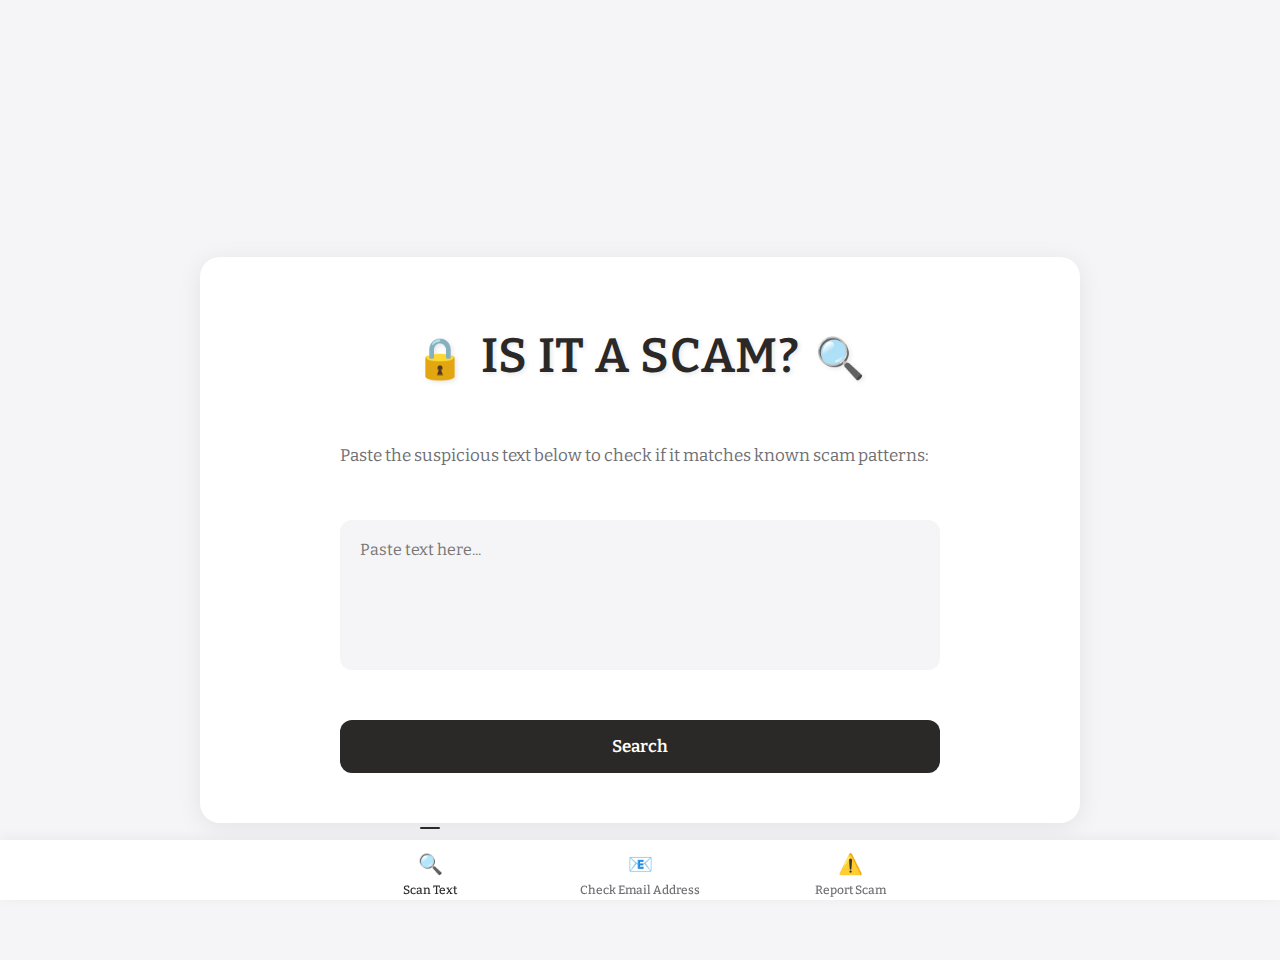
<file: index.html>
<!DOCTYPE html>
<html lang="en">
<head>
    <meta charset="UTF-8">
    <meta name="viewport" content="width=device-width, initial-scale=1.0, maximum-scale=1.0, user-scalable=no">
    <title>Is it a scam?</title>
    <link rel="preconnect" href="https://fonts.googleapis.com">
    <link rel="preconnect" href="https://fonts.gstatic.com" crossorigin>
    <link href="https://fonts.googleapis.com/css2?family=Bitter:ital,wght@0,100..900;1,100..900&display=swap" rel="stylesheet">
    <link rel="stylesheet" href="index.css">
</head>
<body>

    <div class="layout-container">
        <div class="main-content">
            <div class="container">
                <h1><span class="glitch-container">Is it a scam?</span></h1>
                <p>Paste the suspicious text below to check if it matches known scam patterns:</p>
                <textarea id="scamText" placeholder="Paste text here..."></textarea>
                <button id="checkScamButton">Search</button>
            </div>
        </div>
    </div>

    <div id="scamModal" class="modal">
        <div class="modal-content">
            <h2>⚠️!</h2>
            <p>This message matches known scam patterns.</p>
            <div class="scam-details"></div>
            <button id="closeModalButton">Close</button>
        </div>
    </div>

    <nav class="bottom-nav">
        <div class="nav-container">
            <a href="index.html" class="nav-button active">
                <span class="nav-icon">🔍</span>
                <span class="nav-text">Scan Text</span>
            </a>
            <a href="email.html" class="nav-button">
                <span class="nav-icon">📧</span>
                <span class="nav-text">Check Email Address</span>
            </a>
            <a href="report.html" class="nav-button">
                <span class="nav-icon">⚠️</span>
                <span class="nav-text">Report Scam</span>
            </a>
        </div>
    </nav>

    <script src="main.obfuscated.js"></script>
    <script>
        document.getElementById('checkScamButton').addEventListener('click', () => {
            checkScam();
        });
        document.getElementById('closeModalButton').addEventListener('click', () => {
            closeModal();
        });
    </script>
</body>
</html>
</file>
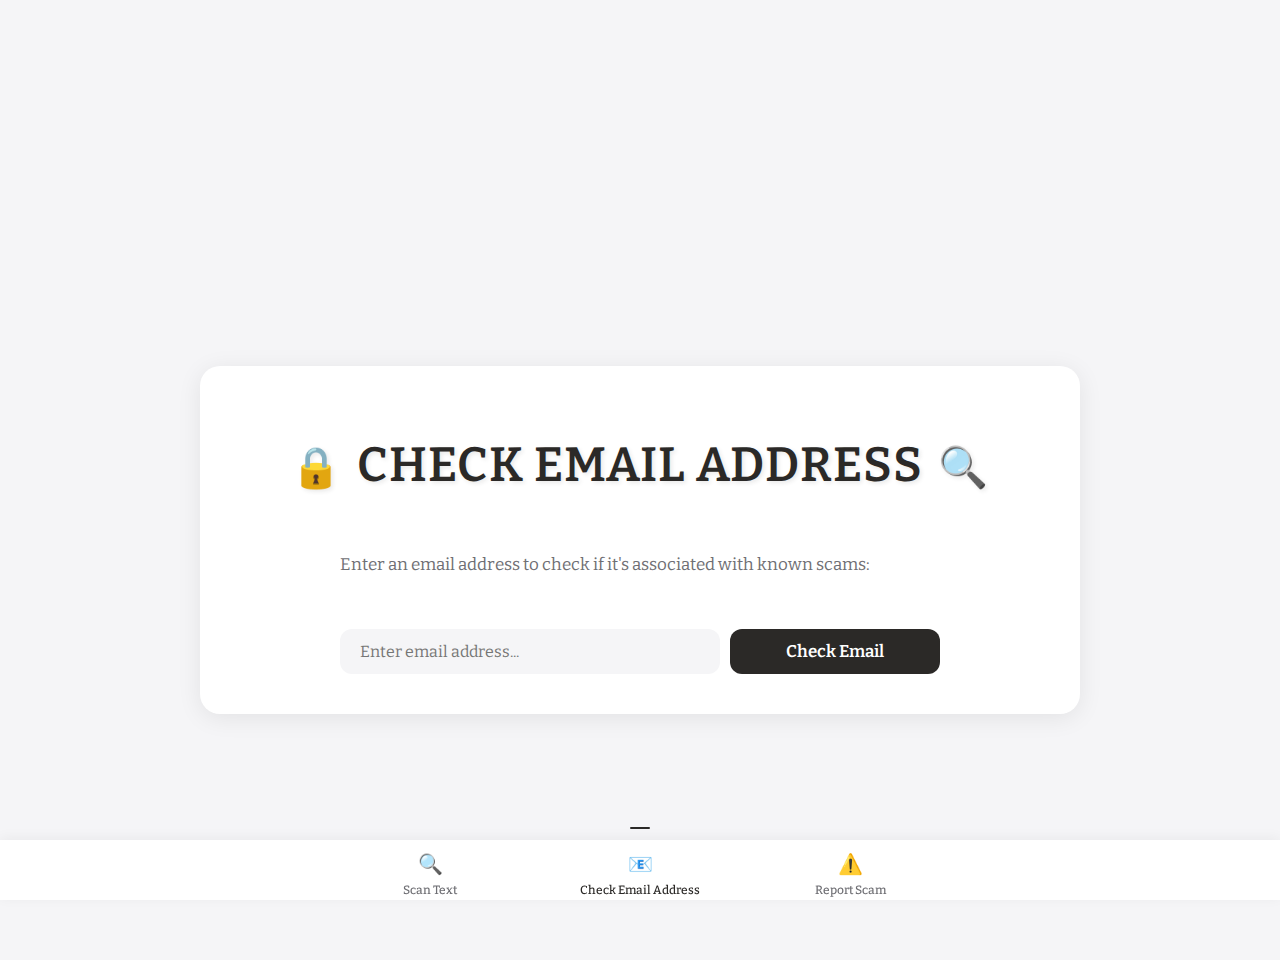
<file: email.html>
<!DOCTYPE html>
<html lang="en">
<head>
    <meta charset="UTF-8">
    <meta name="viewport" content="width=device-width, initial-scale=1.0, maximum-scale=1.0, user-scalable=no">
    <title>Check Email - Is it a scam?</title>
    <link rel="preconnect" href="https://fonts.googleapis.com">
    <link rel="preconnect" href="https://fonts.gstatic.com" crossorigin>
    <link href="https://fonts.googleapis.com/css2?family=Bitter:ital,wght@0,100..900;1,100..900&display=swap" rel="stylesheet">
    <link rel="stylesheet" href="index.css">
</head>
<body>
    <div class="layout-container">
        <div class="main-content">
            <div class="container">
                <h1><span class="glitch-container">Check Email Address</span></h1>
                <p>Enter an email address to check if it's associated with known scams:</p>
                <div class="email-input-wrapper">
                    <input type="email" id="emailInput" placeholder="Enter email address...">
                    <button id="checkEmailButton">Check Email</button>
                </div>
            </div>
        </div>
    </div>

    <div id="scamModal" class="modal">
        <div class="modal-content">
            <h2>⚠️!</h2>
            <p>This message matches known scam patterns.</p>
            <div class="scam-details"></div>
            <button id="closeModalButton">Close</button>
        </div>
    </div>

    <nav class="bottom-nav">
        <div class="nav-container">
            <a href="index.html" class="nav-button">
                <span class="nav-icon">🔍</span>
                <span class="nav-text">Scan Text</span>
            </a>
            <a href="email.html" class="nav-button active">
                <span class="nav-icon">📧</span>
                <span class="nav-text">Check Email Address</span>
            </a>
            <a href="report.html" class="nav-button">
                <span class="nav-icon">⚠️</span>
                <span class="nav-text">Report Scam</span>
            </a>
        </div>
    </nav>

    <script src="main.obfuscated.js"></script>
    <script>
        document.getElementById('checkEmailButton').addEventListener('click', () => {
            checkEmail();
        });
        document.getElementById('closeModalButton').addEventListener('click', () => {
            closeModal();
        });
    </script>
</body>
</html>
</file>
<file: index.css>
/* Styles*/
:root {
    --primary-color: #0077ed;
    --danger-color: #ff3b3b;
    --background-light: #ffffff;
    --background-dark: #f5f5f7;
    --text-color: #1d1d1f;
    --text-secondary: #6e6e73;
    --shadow-color: rgba(0, 0, 0, 0.08);
    --font-family: 'Bitter', -apple-system, BlinkMacSystemFont, 'Segoe UI', Roboto, sans-serif;
}

body {
    font-family: var(--font-family);
    background-color: var(--background-dark);
    color: var(--text-color);
    margin: 0;
    padding: 0;
    min-height: 100vh;
    line-height: 1.5;
    -webkit-font-smoothing: antialiased;
    display: flex;
    flex-direction: column;
    align-items: stretch;
    overflow-x: hidden;
    height: 100vh;
}

.layout-container {
    max-width: 100%;
    width: 100%;
    display: flex;
    justify-content: center;
    align-items: center;
    padding: 20px;
    box-sizing: border-box;
    flex: 1;
    height: calc(100vh - 60px);
    position: relative;
}

.container {
    width: 100%;
    min-width: 280px;
    max-width: 800px;
    flex: 0 1 auto;
    margin: 0;
    padding: 40px clamp(20px, 5%, 40px);
    padding-bottom: 20px;
    background-color: var(--background-light);
    border-radius: 20px;
    box-shadow: 0 4px 24px var(--shadow-color);
    border: none;
    display: flex;
    flex-direction: column;
    align-items: center;
}

h1 {
    font-family: 'Bitter', sans-serif;
    color: #2b2927;
    text-align: center;
    font-size: 48px;
    margin-bottom: 40px;
    font-weight: 600;
    letter-spacing: 1px;
    line-height: 1.1;
    position: relative;
    text-transform: uppercase;
    text-shadow: 2px 2px 4px rgba(43, 41, 39, 0.1);
}

h1::before {
    content: "🔒";
    font-size: 40px;
    margin-right: 15px;
}

h1::after {
    content: "🔍";
    font-size: 40px;
    margin-left: 15px;
}

.glitch-container {
    display: inline-block;
    position: relative;
    transition: all 0.3s ease;
    border-bottom: 3px solid transparent;
}

.glitch-container:hover {
    border-bottom: 3px solid #2b2927;
}

@media (max-width: 1100px) {
    h1 {
        font-size: 36px;
    }
    
    h1::before,
    h1::after {
        font-size: 32px;
    }
    .layout-container {
        padding: 15px;
        gap: 15px;
        height: calc(100vh - 400px);
    }
}

@media (max-width: 600px) {
    h1 {
        font-size: 32px;
    }
    
    h1::before,
    h1::after {
        font-size: 28px;
    }
}

p {
    color: var(--text-secondary);
    font-size: 17px;
    line-height: 1.6;
    margin-bottom: 30px;
}

textarea {
    width: 100%;
    min-height: 150px;
    max-height: 50vh;
    background-color: var(--background-dark);
    border: none;
    border-radius: 12px;
    color: var(--text-color);
    padding: 20px;
    font-size: 16px;
    font-family: var(--font-family);
    resize: none;
    margin: 20px 0;
    transition: all 0.3s ease;
    box-sizing: border-box;
}

textarea:focus {
    outline: none;
    box-shadow: 0 0 0 2px #2b2927;
    background-color: white;
}

button {
    background-color: #2b2927;
    color: white;
    border: none;
    padding: 16px 32px;
    border-radius: 12px;
    cursor: pointer;
    font-size: 17px;
    font-weight: 600;
    font-family: var(--font-family);
    transition: all 0.3s ease;
    display: block;
    margin: 30px auto;
}

button:hover {
    transform: translateY(-2px);
    background-color: #403e3c;
    box-shadow: 0 4px 12px rgba(43, 41, 39, 0.3);
}

.modal {
    display: none;
    position: fixed;
    top: 0;
    left: 0;
    width: 100%;
    height: 100%;
    background-color: rgba(0, 0, 0, 0.5);
    backdrop-filter: blur(8px);
    align-items: center;
    justify-content: center;
}

.modal.show {
    display: flex;
}

.modal-content {
    background-color: var(--background-light);
    padding: 40px;
    width: 90%;
    max-width: 500px;
    border-radius: 20px;
    text-align: center;
    box-shadow: 0 20px 40px rgba(0, 0, 0, 0.2);
    animation: modalAppear 0.4s cubic-bezier(0.16, 1, 0.3, 1);
    margin: 0 20px;
}

@keyframes modalAppear {
    0% {
        transform: scale(0.95);
        opacity: 0;
    }
    100% {
        transform: scale(1);
        opacity: 1;
    }
}

.modal-content h2 {
    color: #2b2927;
    font-size: 32px;
    margin: 0 0 20px 0;
    font-family: var(--font-family);
    font-weight: 600;
}

.modal-content p {
    color: var(--text-secondary);
    font-size: 17px;
    margin: 0 0 20px 0;
    line-height: 1.6;
}

.modal-content button {
    background-color: #2b2927;
    margin: 20px 0 0 0;
}

.modal-content button:hover {
    background-color: #403e3c;
    box-shadow: 0 4px 12px rgba(43, 41, 39, 0.3);
}

.scam-detail {
    background-color: var(--background-dark);
    padding: 20px;
    border-radius: 12px;
    margin: 15px 0;
    text-align: left;
}

.scam-detail h3 {
    color: var(--danger-color);
    font-size: 18px;
    margin: 0 0 10px 0;
    font-weight: 600;
    text-transform: none;
    text-align: left;
}

.scam-detail p {
    color: var(--text-color);
    font-size: 15px;
    margin: 0;
    line-height: 1.5;
}

.scam-detail .email-match {
    margin-top: 10px;
    padding-top: 10px;
    border-top: 1px solid rgba(0,0,0,0.1);
    font-family: monospace;
    font-size: 14px;
}

.ad-container {
    background-color: var(--background-light);
    border-radius: 16px;
    overflow: hidden;
    box-shadow: 0 4px 24px var(--shadow-color);
    transition: all 0.3s ease;
}

.ad-container:hover {
    transform: translateY(-2px);
    box-shadow: 0 8px 32px rgba(0, 119, 237, 0.2);
}

.ad-placeholder {
    padding: 20px;
    text-align: center;
    color: var(--text-secondary);
    font-size: 15px;
    font-weight: 500;
    height: 100%;
    display: flex;
    align-items: center;
    justify-content: center;
    font-family: var(--font-family);
}

.top-ad, .bottom-ad {
    max-width: 800px;
    height: 90px;
    margin: 20px auto;
}

.sidebar-ad {
    width: 275px;
    height: min(600px, calc(100vh - 120px));
    position: fixed;
    flex: 0 0 275px;
    top: 50%;
    transform: translateY(-50%);
    transition: box-shadow 0.3s ease;
}

.sidebar-ad:hover {
    transform: translateY(-50%);
    box-shadow: 0 8px 32px rgba(0, 119, 237, 0.2);
}

.left-sidebar {
    left: 20px;
}

.right-sidebar {
    right: 20px;
}

@media (max-width: 1400px) {
    .layout-container {
        margin-top: 120px;
        margin-bottom: 80px;
        min-height: auto;
        height: auto;
        position: relative;
        padding: 20px;
        flex-direction: column;
        align-items: center;
        gap: 15px;
    }

    .sidebar-ad {
        width: calc(100% - 40px);
        max-width: 800px;
        height: 100px;
        position: relative;
        top: auto;
        transform: none;
        left: auto;
        right: auto;
        margin: 0 auto;
    }

    .left-sidebar {
        position: fixed;
        top: 10px;
        left: 0;
        right: 0;
        transform: none;
        z-index: 10;
    }

    .right-sidebar {
        position: relative;
        height: 100px;
        order: 3;
    }

    .left-sidebar:hover,
    .right-sidebar:hover {
        transform: none;
    }

    .ad-placeholder {
        padding: 10px;
        font-size: 14px;
    }
}

@media (max-width: 1100px) {
    .layout-container {
        padding: 15px;
        margin-top: 130px;
        margin-bottom: 70px;
        gap: 12px;
    }
}

@media (max-width: 600px) {
    .layout-container {
        padding: 10px;
        margin-top: 100px;
        margin-bottom: 65px;
        gap: 10px;
    }
    
    .sidebar-ad {
        height: 80px;
    }
    
    .left-sidebar,
    .right-sidebar {
        width: calc(100% - 20px);
        height: 80px;
        margin: 0 auto;
    }
}

.main-content {
    width: 100%;
    max-width: 800px;
    flex: 0 1 800px;
    margin: auto;
    display: flex;
    flex-direction: column;
    justify-content: center;
    align-items: center;
    gap: 30px;
}

@media (max-width: 1100px) {
    .layout-container {
        padding: 15px;
        gap: 15px;
        height: auto;
    }
    
    .container {
        padding: 30px clamp(15px, 4%, 30px);
    }
    
    .container p, 
    .container textarea,
    .container button {
        max-width: 100%;
    }
}

@media (max-width: 600px) {
    .layout-container {
        padding: 10px;
    }
    
    .container {
        padding: 20px 15px;
    }
    
    .ad-container {
        margin: 10px auto;
        border-radius: 12px;
    }
    
    .top-ad, .bottom-ad {
        height: 60px;
    }
    
    .modal-content {
        padding: 30px 20px;
    }
    
    textarea {
        min-height: 120px;
    }
}

.bottom-nav {
    position: fixed;
    bottom: 0;
    left: 0;
    width: 100%;
    background-color: var(--background-light);
    box-shadow: 0 -2px 12px rgba(0, 0, 0, 0.05);
    z-index: 1000;
    height: 60px;
    box-sizing: border-box;
    display: flex;
    align-items: center;
}

.nav-container {
    max-width: 600px;
    margin: 0 auto;
    display: flex;
    justify-content: space-around;
    align-items: center;
    gap: 10px;
    padding: 0 15px;
    width: 100%;
}

.nav-button {
    display: flex;
    flex-direction: column;
    align-items: center;
    justify-content: center;
    text-decoration: none;
    color: var(--text-secondary);
    transition: all 0.3s ease;
    padding: 12px 16px;
    padding-top: 12px;
    padding-bottom: 4px;
    border-radius: 8px;
    min-width: 80px;
    position: relative;
    height: 100%;
}

.nav-button:hover {
    background-color: var(--background-dark);
    color: #2b2927;
    transform: translateY(2px);
}

.nav-button.active {
    color: #2b2927;
    font-weight: 600;
}

.nav-button.active::after {
    content: '';
    position: absolute;
    top: -10px;
    left: 50%;
    transform: translateX(-50%);
    width: 20px;
    height: 2px;
    background-color: #2b2927;
    border-radius: 3px;
}

.nav-icon {
    font-size: 20px;
    margin-bottom: 2px;
}

.nav-text {
    font-size: 12px;
    font-weight: 500;
    font-family: var(--font-family);
}

@media (max-width: 600px) {
    .nav-container {
        padding: 0 8px;
    }

    .nav-button {
        padding-top: 10px;
        padding-bottom: 2px;
    }

    .nav-icon {
        font-size: 18px;
    }

    .nav-text {
        font-size: 11px;
    }
}

.container p, 
.container textarea,
.container button {
    width: 100%;
    max-width: 600px;
}

h2 {
    font-family: 'Bitter', sans-serif;
    color: #2b2927;
    text-align: center;
    font-size: 32px;
    margin-bottom: 30px;
    font-weight: 600;
    letter-spacing: 1px;
    line-height: 1.1;
    position: relative;
    text-transform: uppercase;
    text-shadow: 2px 2px 4px rgba(43, 41, 39, 0.1);
}

.email-input-wrapper {
    width: 100%;
    max-width: 600px;
    display: flex;
    gap: 10px;
    margin: 20px 0;
}

.email-input-wrapper input {
    flex: 2;
    padding: 12px 20px;
    border: none;
    border-radius: 12px;
    background-color: var(--background-dark);
    color: var(--text-color);
    font-size: 16px;
    font-family: var(--font-family);
    transition: all 0.3s ease;
}

.email-input-wrapper input:focus {
    outline: none;
    box-shadow: 0 0 0 2px #2b2927;
    background-color: white;
}

.email-input-wrapper button {
    flex: 1;
    margin: 0;
    white-space: nowrap;
    padding: 12px 20px;
}

@media (max-width: 1100px) {
    .main-content {
        width: 100%;
    }
}

@media (max-width: 600px) {
    .email-input-wrapper {
        flex-direction: column;
    }
    
    .email-input-wrapper input,
    .email-input-wrapper button {
        width: 100%;
        flex: none;
    }
}

@media (max-width: 1200px) {
    .layout-container {
        grid-template-areas:
            "main main"
            "left-ad right-ad";
        grid-template-columns: 1fr 1fr;
        gap: 20px;
        justify-items: center;
    }

    .sidebar-ad {
        position: relative;
        width: 100%;
        max-width: 300px;
        margin: 0 auto;
    }

    .right-sidebar {
        justify-self: center;
    }

    .ad-placeholder {
        width: 100%;
        margin: 0 auto;
    }
}

@media (max-width: 768px) {
    .layout-container {
        grid-template-areas:
            "main"
            "left-ad"
            "right-ad";
        grid-template-columns: 1fr;
    }
}

@media screen and (max-width: 768px) {
    body {
        margin: 0;
        padding: 0;
        min-height: 100vh;
        overflow-x: hidden;
        width: 100%;
    }

    .layout-container {
        width: 100%;
        margin: 0;
        padding: 10px;
        box-sizing: border-box;
        height: auto;
        min-height: calc(100vh - 60px);
        margin-bottom: 60px; /* Space for bottom nav */
    }

    .container {
        width: 100%;
        max-width: 100%;
        margin: 0;
        padding: 15px;
        box-sizing: border-box;
        border-radius: 12px;
    }

    .main-content {
        width: 100%;
        padding: 0;
        margin: 0;
        box-sizing: border-box;
    }

    textarea, 
    input[type="text"],
    input[type="email"],
    button {
        width: 100%;
        max-width: 100%;
        box-sizing: border-box;
        margin-left: 0;
        margin-right: 0;
    }

    .modal {
        padding: 10px;
        box-sizing: border-box;
    }

    .modal-content {
        width: 100%;
        max-width: 100%;
        margin: 0;
        padding: 15px;
        box-sizing: border-box;
    }

    h1 {
        font-size: 24px;
        margin: 10px 0 20px 0;
        width: 100%;
        word-wrap: break-word;
    }

    h1::before,
    h1::after {
        font-size: 20px;
    }

    .email-input-wrapper {
        width: 100%;
        margin: 10px 0;
    }
}
</file>
